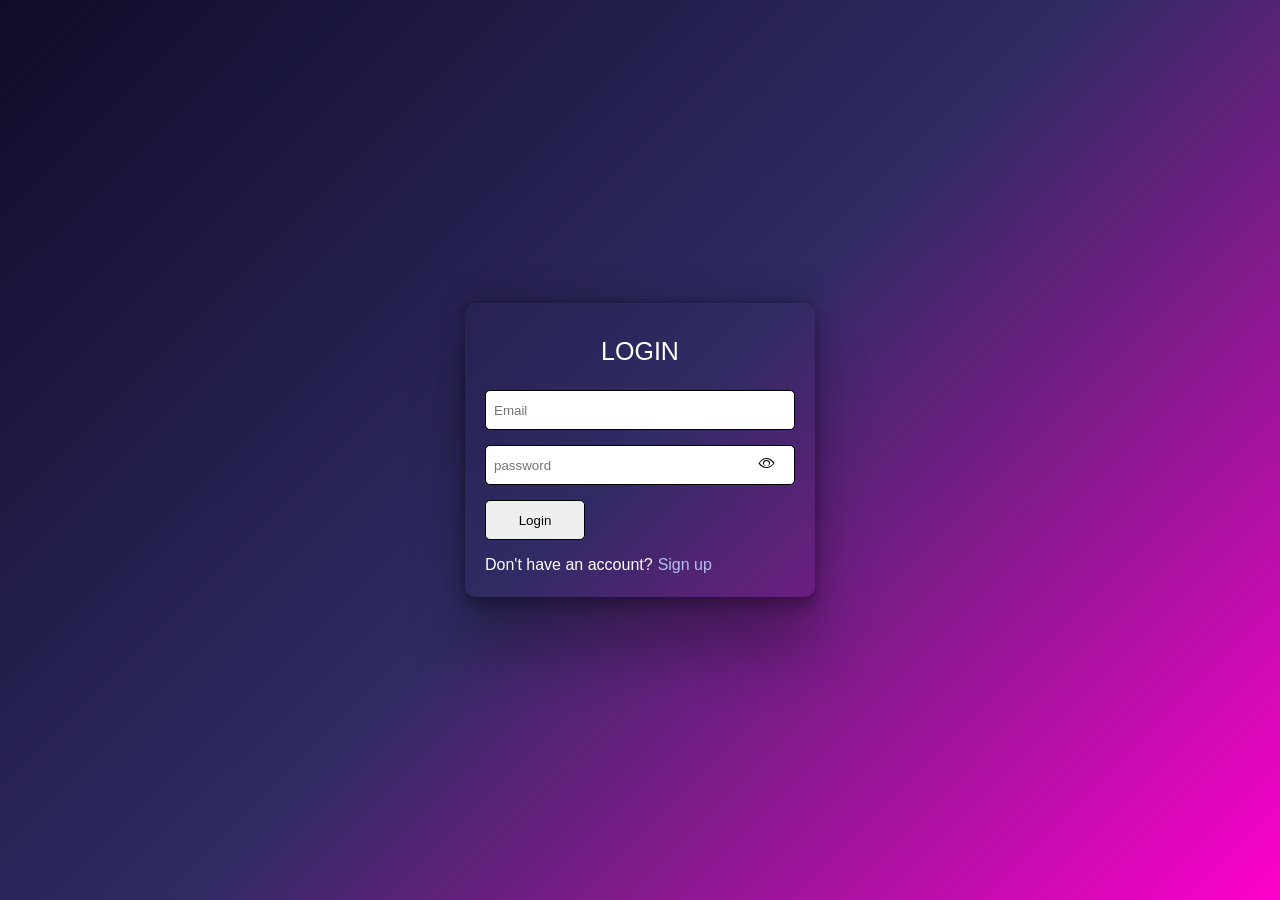
<file: frontend/login.html>
<!DOCTYPE html>
<html lang="en">
<head>
    <meta charset="UTF-8">
    <meta name="viewport" content="width=device-width, initial-scale=1.0">
    <title>Login</title>
    <link rel="stylesheet" href="css/style.css">
    <link rel="stylesheet" href="css/auth.css">
    <link rel="stylesheet" href="https://cdn.jsdelivr.net/npm/bootstrap-icons@1.13.1/font/bootstrap-icons.min.css">
</head>
<body>
    <div class="auth-wrapper">
        <div class="auth-container">
            <div class="auth-box">
                <div class="auth-title">LOGIN</div>
                <form class="auth-form" onsubmit="handlelogin(event)">
                    <input id="login-email-input" type="email" placeholder="Email">
                    <div class="password-container">
                        <input id="login-input" type="password" placeholder="password">
                        <i id="show-login" class="bi bi-eye" onclick="togglePassword ('login-input','show-login','hide-login')"></i>
                        <i id="hide-login" class="bi bi-eye-slash" onclick="togglePassword ('login-input','show-login','hide-login')"></i>
                    </div>
                    <button type="submit">Login</button>
                </form>
                <div class="error loginError"></div>
                <div class="auth-footer">Don't have an account?<span class="auth-link"><a href="signup.html">Sign up</a></span></div>
            </div>
        </div>
    </div>
</body>
<script src="js/auth.js"></script>
</html>
</file>
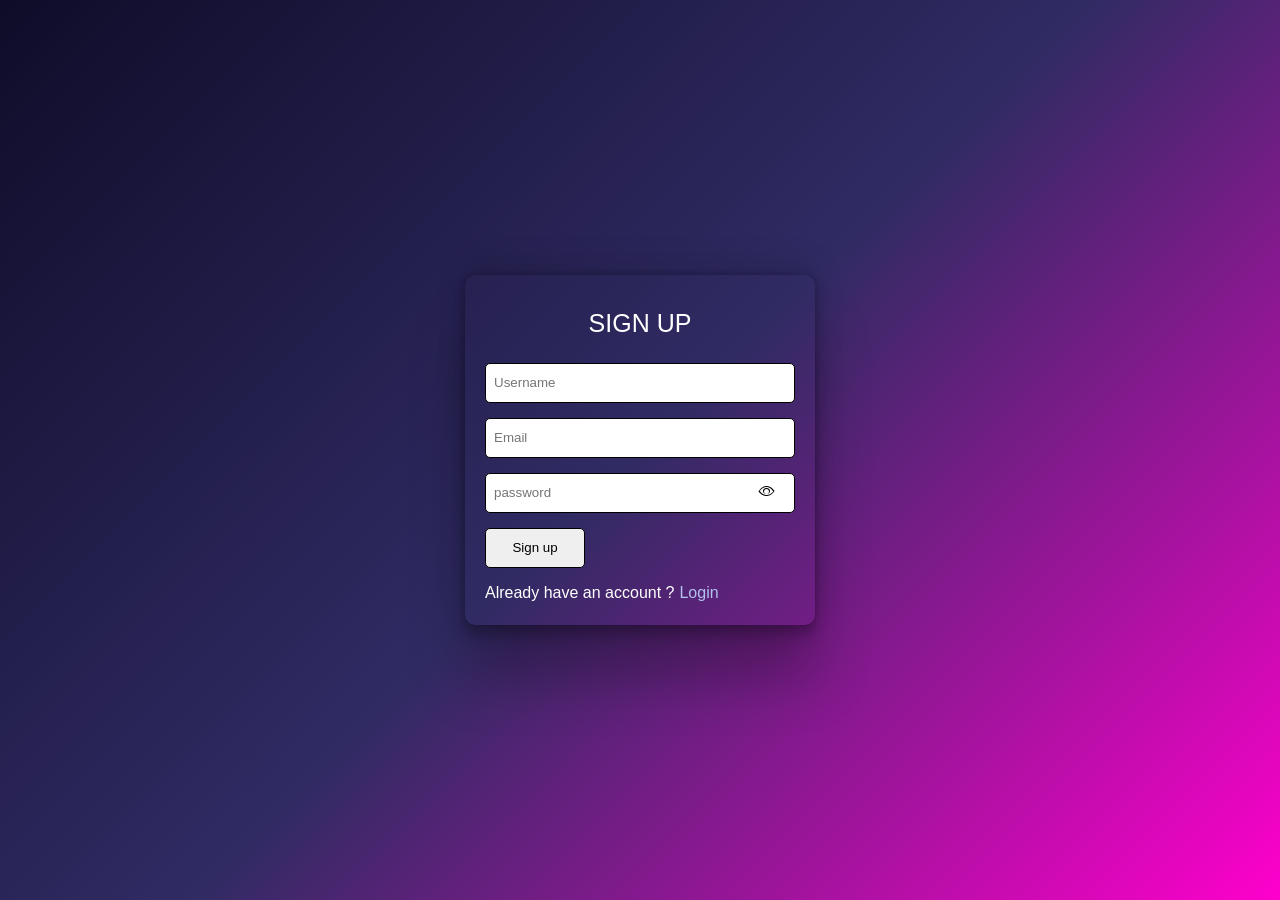
<file: frontend/signup.html>
<!DOCTYPE html>
<html lang="en">
<head>
    <meta charset="UTF-8">
    <meta name="viewport" content="width=device-width, initial-scale=1.0">
    <title>Signup</title>
    <link rel="stylesheet" href="css/style.css">
    <link rel="stylesheet" href="css/auth.css">
    <link rel="stylesheet" href="https://cdn.jsdelivr.net/npm/bootstrap-icons@1.13.1/font/bootstrap-icons.min.css">
</head>
<body>
    <div class="auth-wrapper">
        <div class="auth-container">
            <div class="auth-box">
                <div class="auth-title">SIGN UP</div>
                <form class="auth-form" onsubmit="handleSignup(event)">
                    <input id="user-input" type="text" placeholder="Username">
                    <input id="email-input" type="email" placeholder="Email">
                    <div class="password-container">
                        <input id="signup-input" type="password" placeholder="password">
                        <i id="show-signup" class="bi bi-eye" onclick="togglePassword ('signup-input','show-signup','hide-signup')"></i>
                        <i id="hide-signup" class="bi bi-eye-slash" onclick="togglePassword ('signup-input','show-signup','hide-signup')"></i>
                    </div>
                    <button type="submit">Sign up</button>
                </form>
                <div class="error signupError"></div>
                <div class="auth-footer">Already have an account ?<span class="auth-link"><a href="login.html">Login</a></span></div>
            </div>
        </div>
    </div>
</body>
<script src="js/auth.js"></script>
</html>
</file>
<file: frontend/css/style.css>
* {
    margin: 0;
    padding: 0;
    box-sizing: border-box;
}

body {
    font-family: Arial, sans-serif;
    background: linear-gradient(135deg, #0f0c29, #302b63, #ff00cc);
    color: white;
    line-height: 1.5;
}

html {
    scroll-behavior: smooth;
}

button, input {
    font-family: inherit;
}
</file>
<file: frontend/css/auth.css>
.auth-wrapper{
    width: 100%;
    height: 100vh;
    display: flex;
    justify-content: center;
    align-items: center;
}

.auth-container{
    box-shadow: rgba(0, 0, 0, 0.25) 0px 54px 55px, rgba(0, 0, 0, 0.12) 0px -12px 30px, rgba(0, 0, 0, 0.12) 0px 4px 6px, rgba(0, 0, 0, 0.17) 0px 12px 13px, rgba(0, 0, 0, 0.09) 0px -3px 5px;
    width: 350px;
    border-radius: 10px;
}

.auth-title{
    font-size: 25px;
    text-align: center;
    margin-top: 30px;
}

.auth-form{
    display: flex;
    flex-direction: column;
    gap: 15px;
    margin: 0px 20px;
    margin-top: 20px;
    margin-bottom: 13px;
}

.auth-form input{
    height: 40px;
    padding: 0px 8px;
    border: 1px solid black;
    border-radius: 5px;
    outline: none;
}

.auth-footer{
    margin-left: 20px;
    margin-bottom: 20px;
}

.auth-link{
    margin-left: 5px;
    cursor: pointer;
}

.auth-link a{
    color: rgb(177, 194, 236);
    text-decoration: none;
}

.auth-link:hover{
    text-decoration: underline;
}

.error{
    margin-left: 20px;
    color: rgb(225, 49, 49);
    margin-bottom: 7px;
}

.password-container{
    position: relative;
}

.password-container input{
    width: 100%;
    padding-left: 8px;
    padding-right: 50px;
}

.password-container i{
    position: absolute;
    right: 20px;
    top: 7px;
    cursor: pointer;
}

#show-signup{
    display: block;
    color: black;
}

#hide-signup{
    display: none;
    color: black;
}

#show-login{
    display: block;
    color: black;
}

#hide-login{
    display: none;
    color: black;
}

.auth-form button{
    cursor: pointer;
    height: 40px;
    border: 1px solid black;
    border-radius: 5px;
    width: 100px;
}
</file>
